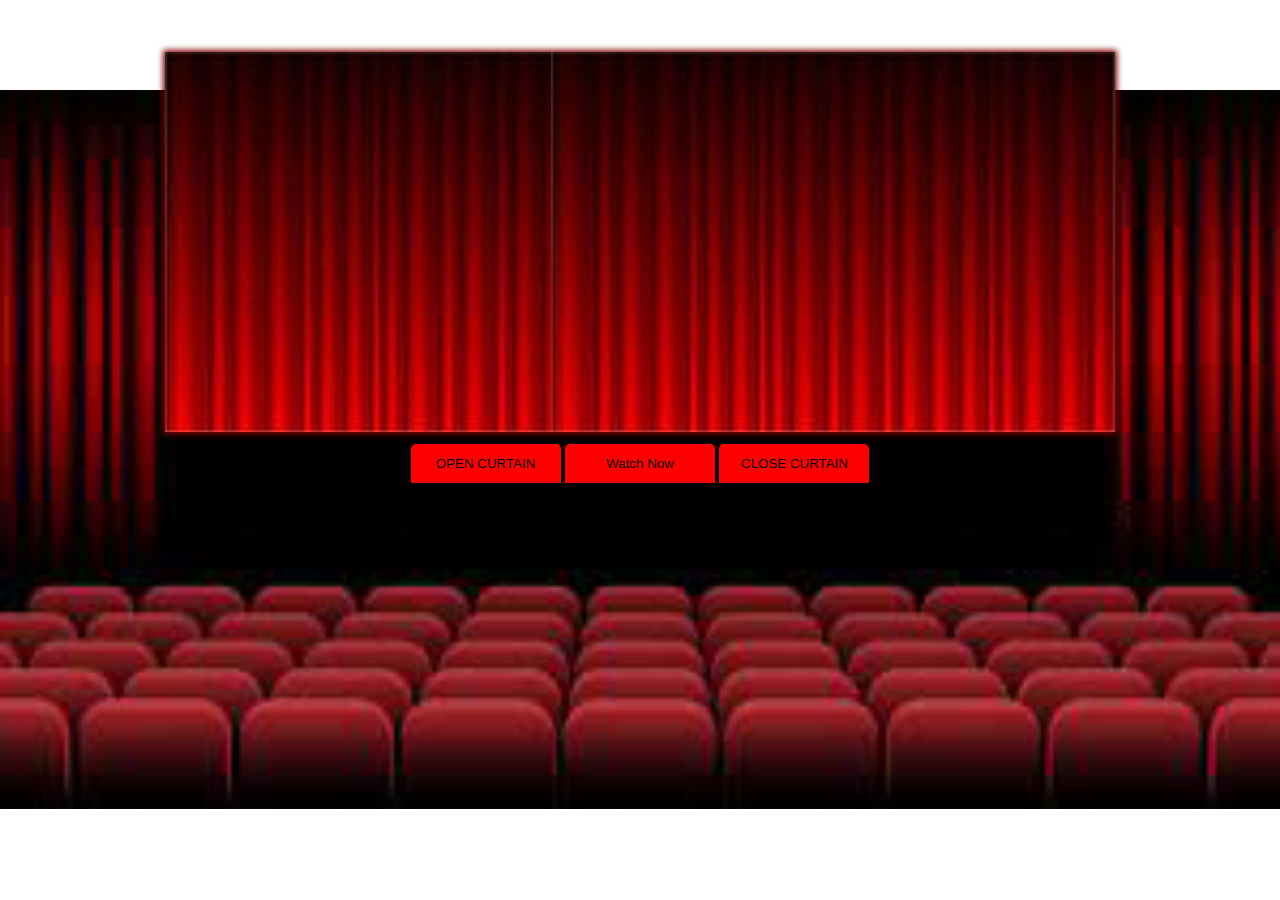
<file: index.html>
<html>
<head>
<style>
body
{
 text-align:center;
 width:100%;
 margin:0 auto;
 padding:0px;
 font-family:helvetica;
 background-image: url('theatre1.jpg');
 background-position:center;
 background-repeat: no-repeat;
background-size: 100%;  
margin-top: -10px;
}
#wrapper
{
 text-align:center;
 margin:0 auto;
 padding:0px;
 width:1000px;
}
#effect
{
 position:relative;	
 width:95%;
 height:380px;
 margin:auto;
 box-shadow:0px 0px 6px 2px #830000;
 margin-top:62px;
 background:rgb(17, 1, 1);
}
#effect h1
{
 line-height:8.1em;
 margin:auto;
 font-size:50px;
 color:#525252;
}
#curtain1
{
 top:0px;
 position:absolute;
 left:0px;
 height:380px;
}
#curtain2
{   
 top:0px;
 position:absolute;
 height:380px;
 right:0px;
}
#curtain_buttons input[type="button"]
{
 margin-top:50px;
 width:150px;
 height:45px;
 border-radius:5px;
 color:black;
 background-color:red;
 border:none;
 border-bottom:6px solid black;
}
</style>
<script src="https://ajax.googleapis.com/ajax/libs/jquery/3.2.1/jquery.min.js"></script>
<script type="text/javascript">
function open_curtain()
{
 $("#curtain1").animate({width:30},3000);
 $("#curtain2").animate({width:30},3000);
}
function close_curtain()
{
 $("#curtain1").animate({width:500},2500);
 $("#curtain2").animate({width:500},2500);
}
function myFunction() {
  location.replace("loginpage.html");
}
</script>
</head>
<body>
<div id="wrapper" >

<div id="effect">
 <img src="logo.png" style="margin-top: 50px ;">
 <img src="redcurtain.jpeg" id="curtain1">
 <img src="redcurtain.jpeg" id="curtain2">

<div id="curtain_buttons">
 <input type="button" value="OPEN CURTAIN" onclick="open_curtain();">
 <input type="button" value="Watch Now" onclick="myFunction();">
 <input type="button" value="CLOSE CURTAIN" onclick="close_curtain();">
</div>

</div>
</body>
</html>
</file>
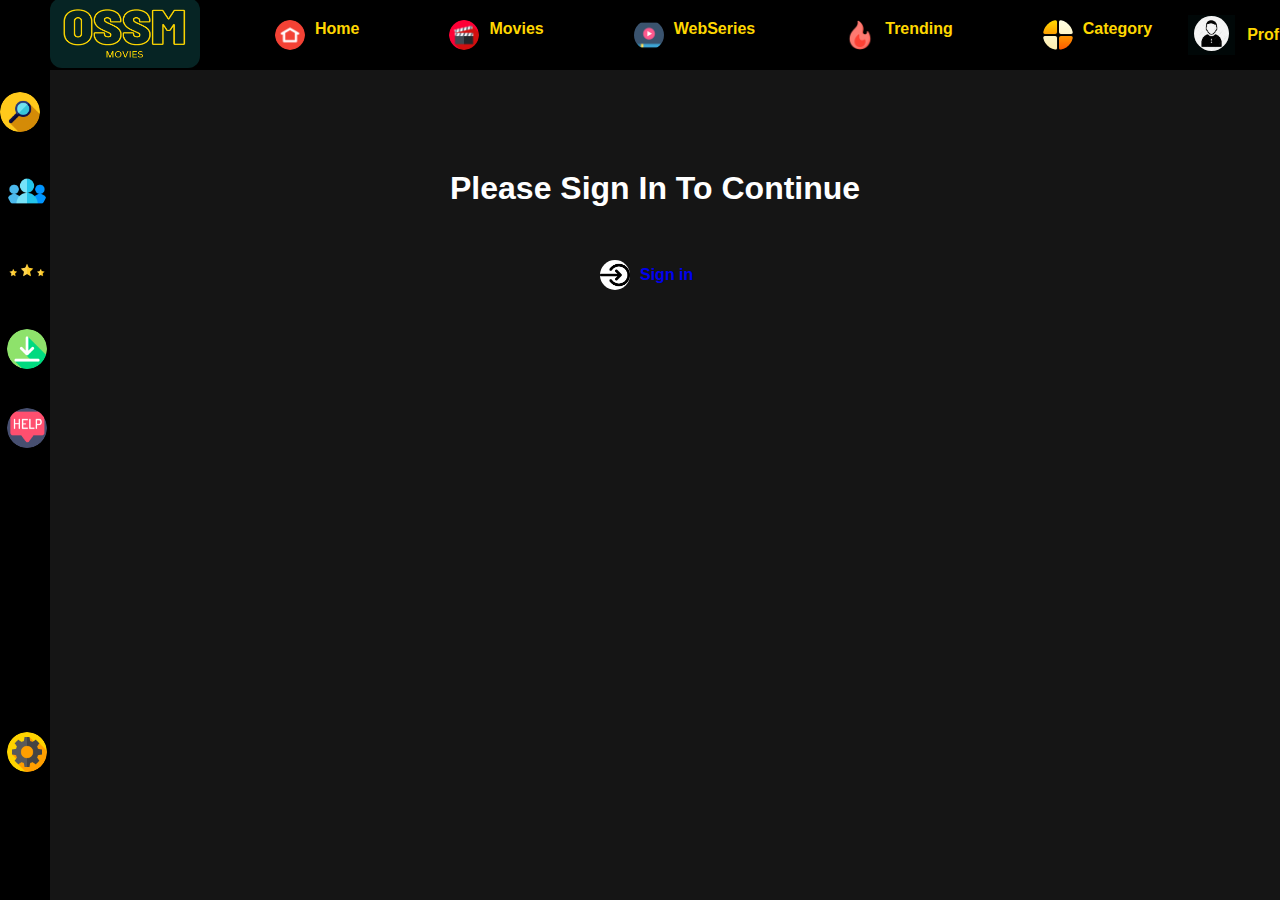
<file: aftersignoutviewpage.html>
<!DOCTYPE html>
<html lang="en">

<head>
    <meta charset="UTF-8">
    <meta http-equiv="X-UA-Compatible" content="IE=edge">
    <meta name="viewport" content="width=device-width, initial-scale=1.0">
    <link rel="stylesheet" href="App.css" />
    <script type="module" src="App.js">
    </script>
    <title>OSSM Movies</title>
    <link rel="stylesheet" href="https://cdnjs.cloudflare.com/ajax/libs/font-awesome/5.15.0/css/all.min.css"
        integrity="sha512-BnbUDfEUfV0Slx6TunuB042k9tuKe3xrD6q4mg5Ed72LTgzDIcLPxg6yI2gcMFRyomt+yJJxE+zJwNmxki6/RA=="
        crossorigin="anonymous" referrerpolicy="no-referrer" />
</head>

<body>
    <div class="navbar">
        <div class="navbar-container">
            <div class="logo-container">
                <img class="logo-pic" src="logo.png" alt="">
            </div>
            <div class="menu-container">
                <ul class="menu-list">
                    <li class="menu-container-item">
                        <img class="home" src="home.png" alt="">
                        <h4>Home</h4>
                    </li>
                    <li class="menu-container-item">
                        <img class="movie" src="clapperboard.png" alt="">
                        <h4>Movies</h4>
                    </li>
                    <li class="menu-container-item">
                        <img class="series" src="movie.png" alt="">
                        <h4>WebSeries</h4>
                    </li>
                    <li class="menu-container-item">
                        <img class="star" src="star (1).png" alt="">
                        <h4>Trending</h4>
                    </li>
                    <li class="menu-container-item">
                        <img class="category" src="menu.png" alt="">
                        <h4>Category</h4>
                    </li>

                </ul>
            </div>
            <div class="profile-container">
                <div class="logwrapper">
                    <div class="right-menu">
                        <button class="profilebtn"><img class="profile-pic" src="aso.jpg" alt=""></button>
                        <div class="drop-down-menu">
                            <button style="background:transparent ; outline:none" ; ><a href="profile.html">Profile</a></button>
                            <button style="background:transparent ; outline:none" ; ><a href="services.html">Services</a></button>
                          <button style="background:transparent ; outline:none" ; ><a href="index.html"></a>Sign-In</a></button>
                            <button style="background:transparent ; outline:none" ;><a href="contactus.html">Contact us</a></button>
                        </div>
                    </div>
                </div>

                <div class="profile-text">
                    <span>Profile</span>
                </div>
            </div>
        </div>
        <div class="sidebar">
            <div class="SearchBox">
                <input type="text" class="SearchText" placeholder="Type to Search..." ,style="margin-top:-10px">
                <img src="search.png" class="SearchBtn" style="margin-left: 0px; margin-top: -50px;">
            </div>
            <div class="sidebar-icon">
                <img class="icon" src="users.png" alt="">
                <img class="icon" src="star (2).png" alt="">
                <img class="icon" src="download (1).png" alt="">
                <img class="icon" src="help.png" alt="">

                <img class="setting-icon" src="settings.png" alt="">

            </div>
        </div>
    <div class="Sign-In-to-continue">
        <h1>
            Please Sign In To Continue
        </h1>
    </div>
    <div class="button" >
        <br>
        <br>
         <img class="movie" src="login.png" alt="" >
           <a href="loginpage.html"><h4>Sign in</h4></a> 
    </div>
    <style>
   .Sign-In-to-continue
   {
       margin-left: 450px;
       color:white;
       position: relative;
    margin-top:100px;
   }
   .button
   {
       color:white;
       margin-left:600px;
       size: 100px;
       margin-top: 50px;
       border-radius: 60px;
       scale: 100px;
       align-items: center;
        display:flex;
   }
   .button:hover
   {
    color: black;
  background-color: #FFD700;
  border-radius: 20px;
  padding: 0px 20px;
 width: max-content;
   }
    </style>
</body>
</file>
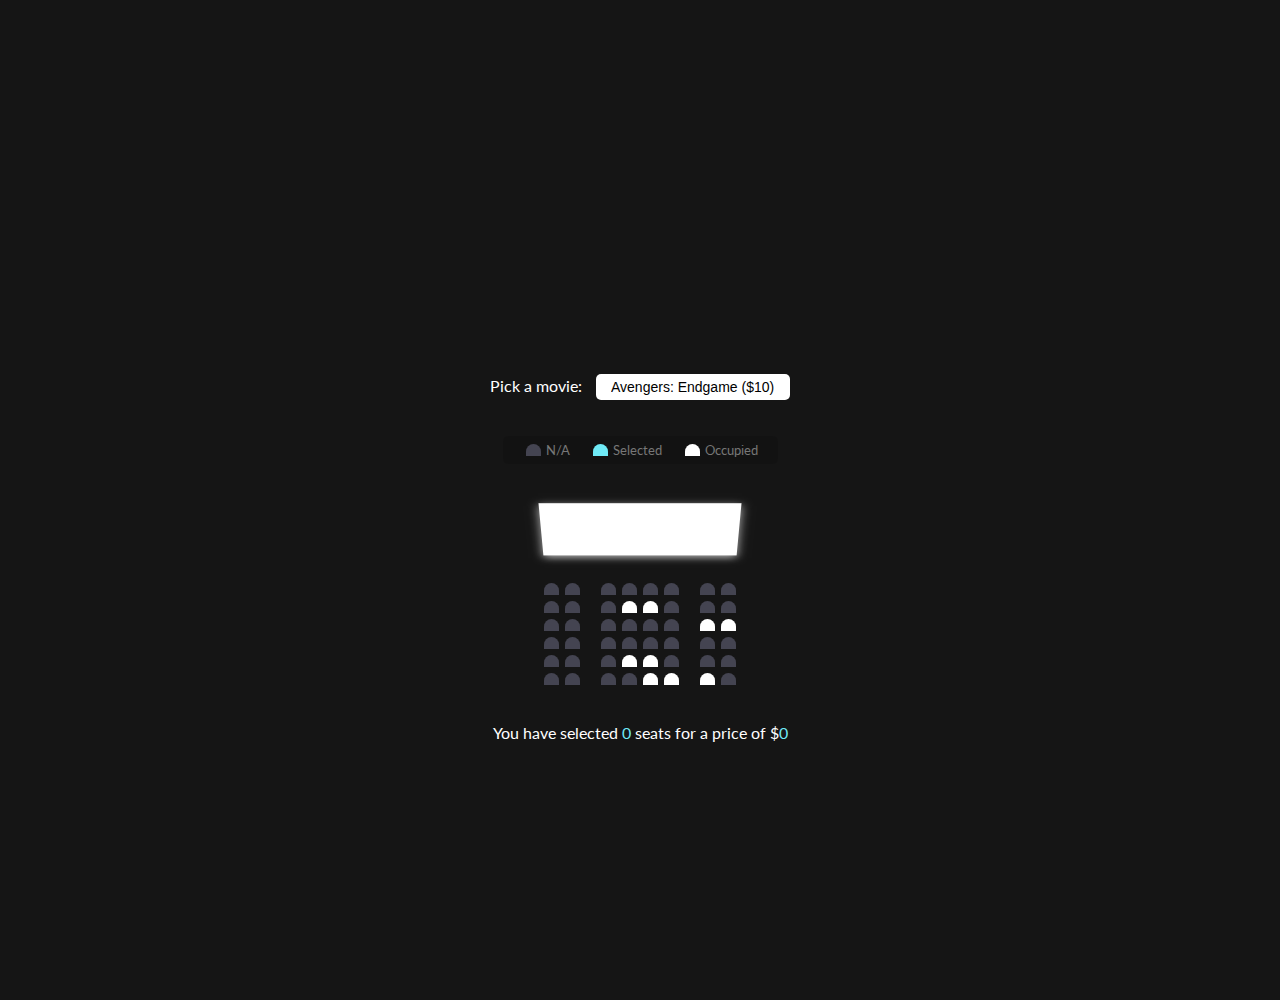
<file: bookingsite.html>
<!DOCTYPE html>
<html lang="en">
  <head>
    <meta charset="UTF-8" />
    <meta name="viewport" content="width=device-width, initial-scale=1.0" />
    <meta http-equiv="X-UA-Compatible" content="ie=edge" />
    <link rel="stylesheet" href="style1.css" />


    <title>Movie Seat Booking</title>
  </head>
   <body>
    <div class="movie-container">
      <label>Pick a movie:</label>
      <select id="movie">
        <option value="10">Avengers: Endgame ($10)</option>
        <option value="12">Joker ($12)</option>
        <option value="8">Toy Story 4 ($8)</option>
        <option value="9">The Lion King ($9)</option>
      </select>
    </div>

    <ul class="showcase">
      <li>
        <div class="seat"></div>
        <small>N/A</small>
      </li>
      <li>
        <div class="seat selected"></div>
        <small>Selected</small>
      </li>
      <li>
        <div class="seat occupied"></div>
        <small>Occupied</small>
      </li>
    </ul>

    <div class="container">
      <div class="screen"></div>

      <div class="row">
        <div class="seat"></div>
        <div class="seat"></div>
        <div class="seat"></div>
        <div class="seat"></div>
        <div class="seat"></div>
        <div class="seat"></div>
        <div class="seat"></div>
        <div class="seat"></div>
      </div>
      <div class="row">
        <div class="seat"></div>
        <div class="seat"></div>
        <div class="seat"></div>
        <div class="seat occupied"></div>
        <div class="seat occupied"></div>
        <div class="seat"></div>
        <div class="seat"></div>
        <div class="seat"></div>
      </div>
      <div class="row">
        <div class="seat"></div>
        <div class="seat"></div>
        <div class="seat"></div>
        <div class="seat"></div>
        <div class="seat"></div>
        <div class="seat"></div>
        <div class="seat occupied"></div>
        <div class="seat occupied"></div>
      </div>
      <div class="row">
        <div class="seat"></div>
        <div class="seat"></div>
        <div class="seat"></div>
        <div class="seat"></div>
        <div class="seat"></div>
        <div class="seat"></div>
        <div class="seat"></div>
        <div class="seat"></div>
      </div>
      <div class="row">
        <div class="seat"></div>
        <div class="seat"></div>
        <div class="seat"></div>
        <div class="seat occupied"></div>
        <div class="seat occupied"></div>
        <div class="seat"></div>
        <div class="seat"></div>
        <div class="seat"></div>
      </div>
      <div class="row">
        <div class="seat"></div>
        <div class="seat"></div>
        <div class="seat"></div>
        <div class="seat"></div>
        <div class="seat occupied"></div>
        <div class="seat occupied"></div>
        <div class="seat occupied"></div>
        <div class="seat"></div>
      </div>
    </div>

    <p class="text">
      You have selected <span id="count">0</span> seats for a price of $<span
        id="total"
        >0</span
      >
    </p>

    <script src="script.js"></script>
  </body>
</html>
</file>
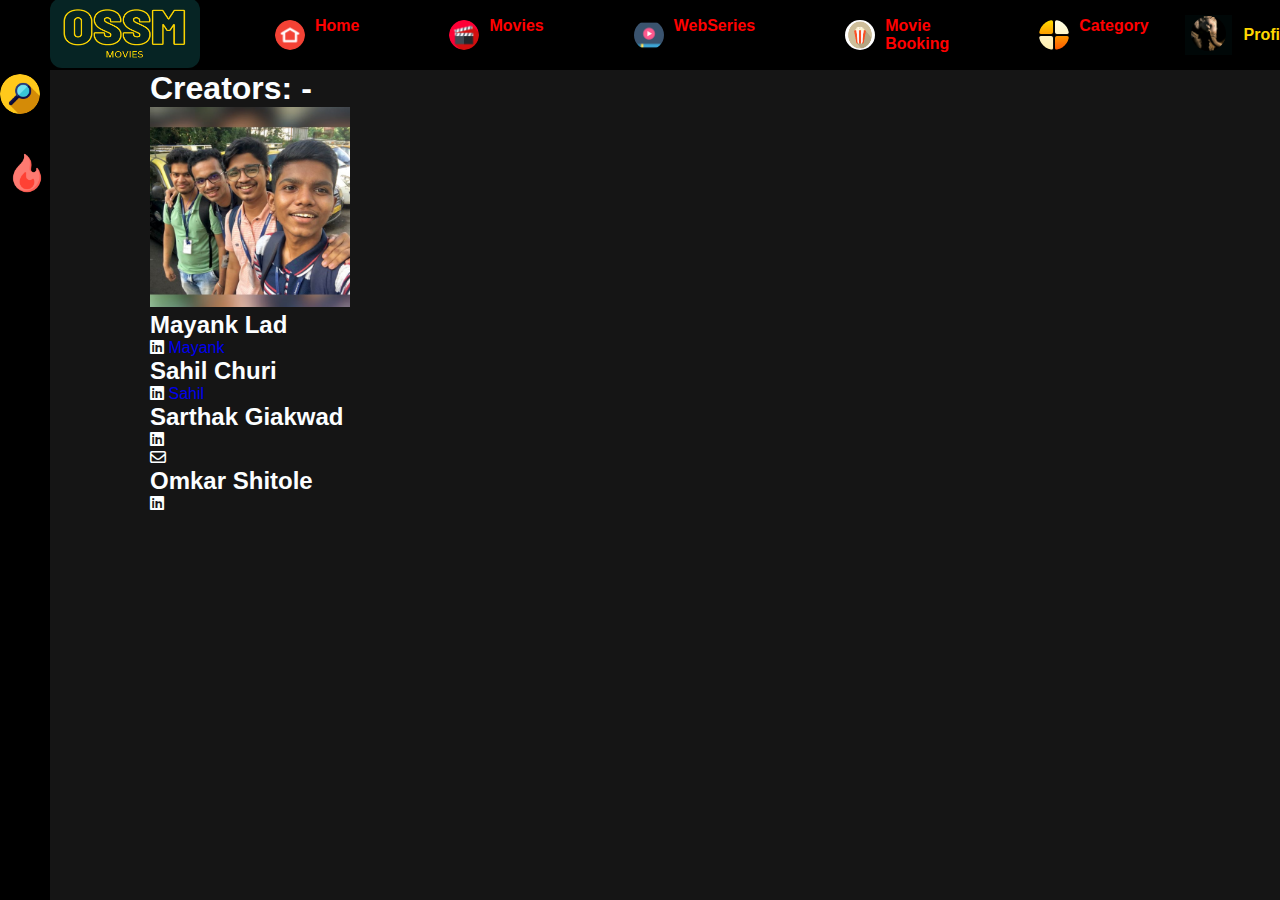
<file: contactus.html>
<!DOCTYPE html>
<html lang="en">

<head>
    <meta charset="UTF-8">
    <meta http-equiv="X-UA-Compatible" content="IE=edge">
    <meta name="viewport" content="width=device-width, initial-scale=1.0">
    <link rel="stylesheet" href="App.css" />
    <script type="module" src="App.js">
    </script>
    <script type="module" src="app1.js">
    </script>
    <title>OSSM Movies</title>
    <link rel="stylesheet" href="https://cdnjs.cloudflare.com/ajax/libs/font-awesome/5.15.0/css/all.min.css"
        integrity="sha512-BnbUDfEUfV0Slx6TunuB042k9tuKe3xrD6q4mg5Ed72LTgzDIcLPxg6yI2gcMFRyomt+yJJxE+zJwNmxki6/RA=="
        crossorigin="anonymous" referrerpolicy="no-referrer" />
        <link rel="stylesheet" href="https://cdnjs.cloudflare.com/ajax/libs/font-awesome/6.2.0/css/all.min.css">
</head>

<body>
    <div class="navbar">
        <div class="navbar-container">
            <div class="logo-container">
                <img class="logo-pic" src="logo.png" alt="">
            </div>
            <div class="menu-container">
                <ul class="menu-list">
                    <li class="menu-container-item">
                        <img class="home" src="home.png" alt="">
                        <a href="#movielisttitle" style="background:transparent;color:red;"><h4>Home</h4> </a>
                    </li>
                    <li class="menu-container-item">
                        <img class="movie" src="clapperboard.png" alt="">
                        <a href="#movie" style="background:transparent;color:red;"> <h4>Movies</h4></a>
                    </li>
                    <li class="menu-container-item">
                        <img class="series" src="movie.png" alt="">
                        <a href="#webseries"  style="background:transparent;color:red;"><h4>WebSeries</h4></a>
                    </li>
                    <li class="menu-container-item">
                        <img class="star" src="popcornzsz2.jpg" alt="">
                      <a href="bookingsite.html"style="background:transparent;color:red;"><h4>Movie Booking</h4></a>
                    </li>
                    <li class="menu-container-item">
                        <img class="category" src="menu.png" alt="">
                        <a href="https://www.imdb.com/feature/genre/" style="background:transparent; color: red; "><h4>Category</h4></a>
                    </li>

                </ul>
            </div>
            <div class="profile-container">
                <div class="logwrapper">
                    <div class="right-menu">
                        <button class="profilebtn"><img class="profile-pic" src="profile-pic.jpg" alt=""></button>
                        <div class="drop-down-menu">
                            <button style="background:transparent ; outline:none" ; ><a href="profile.html">Profile</a></button>
                            <button style="background:transparent ; outline:none" ; ><a href="services.html">Services</a></button>
                          <button style="background:transparent ; outline:none" ; ><a href="after_sign_out.html">Sign-Out</a></button>
                            <button style="background:transparent ; outline:none" ;><a href="#">Contact us</a></button>
                        </div>
                    </div>
                </div>

                <div class="profile-text">
                    <span>Profile</span>
                </div>
            </div>
        </div>
        <div class="sidebar">
                <div class="SearchBox"><a  href="searchpage.html">
                    <img src="search.png" class="SearchBtn" style="margin-left: 0px; margin-top: -50px;"></a>
                </div>
                <div class="sidebar-icon">
                    <a href="https://www.imdb.com/india/trending/"> <img class="icon" src="star (1).png" alt=""></a>
                    </div>
        </div>
    <div class="creators">
    <h1>
        Creators: -
    </h1>
    <img src="Screenshot_2022-10-23-17-57-14-86_6012fa4d4ddec268fc5c7112cbb265e7.jpg" style="height: 200px; width:200px ;" >
    <h2>
        Mayank Lad
    </h2>
    <i class="fa-brands fa-linkedin"></i> 
    <a href="https://www.linkedin.com/in/mayank-lad-51b63023a/">Mayank</a>
    <br>
    <h2>
        Sahil Churi
    </h2>
    <i class="fa-brands fa-linkedin"></i>
    <a href="https://www.linkedin.com/in/sahil-churi-4586b823a"> Sahil</a>
    <br>
    <h2>
        Sarthak Giakwad
    </h2>
    <i class="fa-brands fa-linkedin"></i> <br>
    <i class="fa-regular fa-envelope"></i>
    <h2>
        Omkar Shitole
    </h2>
    <i class="fa-brands fa-linkedin"></i> <br>
    
    </div>
</body>
</file>
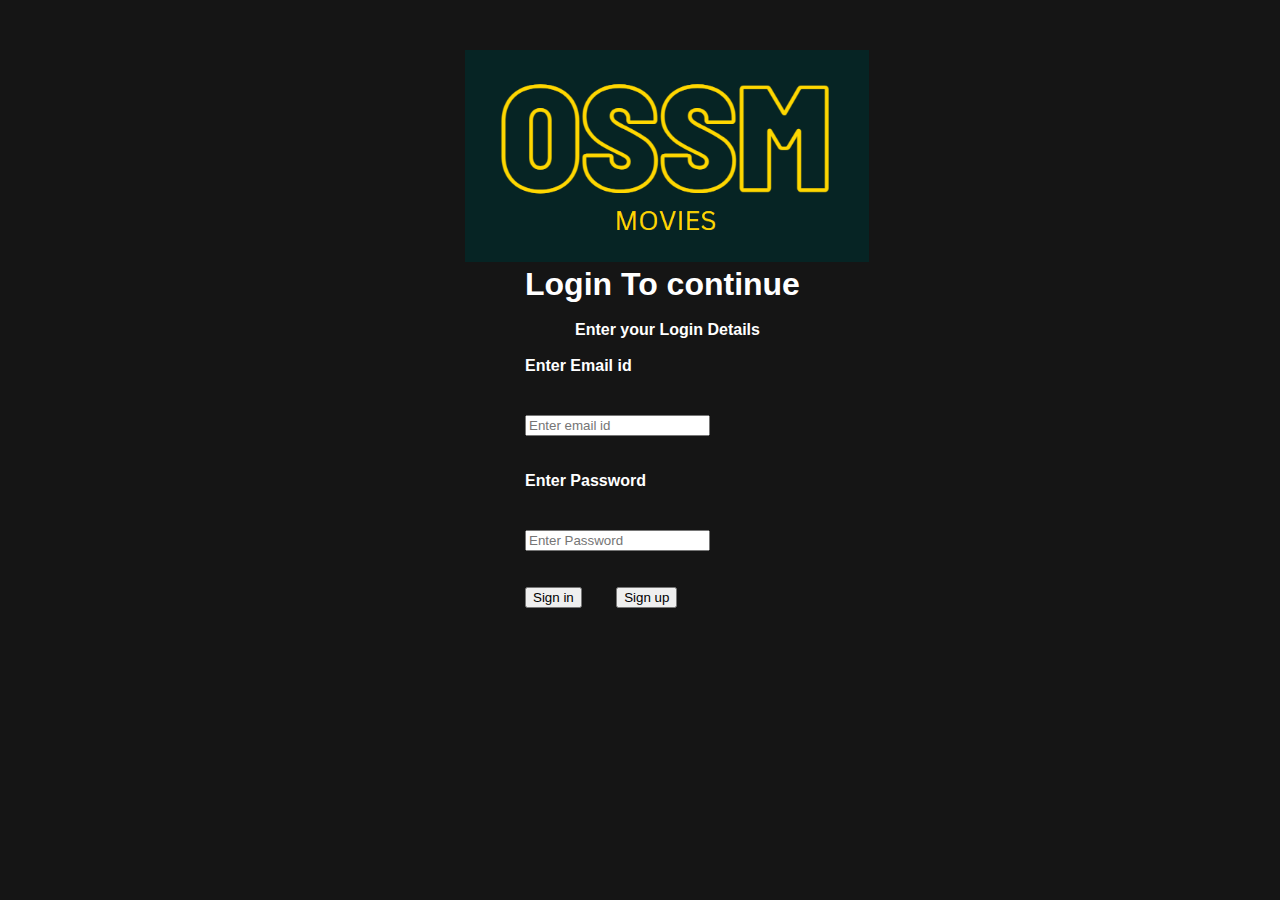
<file: loginpage.html>
<!DOCTYPE html>
<html lang="en">

<head>
    <meta charset="UTF-8">
    <meta http-equiv="X-UA-Compatible" content="IE=edge">
    <meta name="viewport" content="width=device-width, initial-scale=1.0">
    <link rel="stylesheet" href="App.css" />
    <script type="module" src="App.js">
    </script>
    <title>OSSM Movies</title>
    <link rel="stylesheet" href="https://cdnjs.cloudflare.com/ajax/libs/font-awesome/5.15.0/css/all.min.css"
        integrity="sha512-BnbUDfEUfV0Slx6TunuB042k9tuKe3xrD6q4mg5Ed72LTgzDIcLPxg6yI2gcMFRyomt+yJJxE+zJwNmxki6/RA=="
        crossorigin="anonymous" referrerpolicy="no-referrer" />
</head>
<body>
    <div class="Login_page" style="align-items:center;margin-left: 525px;margin-top: 150px;color: white ">
        <img src="logo.png" style="width:404px;margin-left:-60px;margin-top:-100px;">
        <h1>
           Login To continue
        </h1>
        <br>
        <h4 style="margin-left:50px ;">
        Enter your  Login Details
        <br>
        <br>
        </h4>
        <div class="logindetails"  style="display:flex ; display: inline;">
        <h4>
            Enter Email id 
                <div class="SearchBox">
                <input type="text" id="emailid" name="emailid" class="email id" placeholder="Enter email id" ,style="margin-top:-10px">
              
            <br>
            <br>
            <br>    
            Enter Password
            <div class="SearchBox">
                <input type="text" id="Password" name="Password" class="Password" placeholder="Enter Password" ,style="margin-top=-2    0px">
            
        </h4>
            <br>
            <br> 
      <a href="main.html"> <button >Sign in</button></a>
      
    </h4>
     <a href="registration.html" ><button style="margin-left:30px ;" >Sign up</button></a>
        </div>
    </div>

    </div>
</body>
</file>
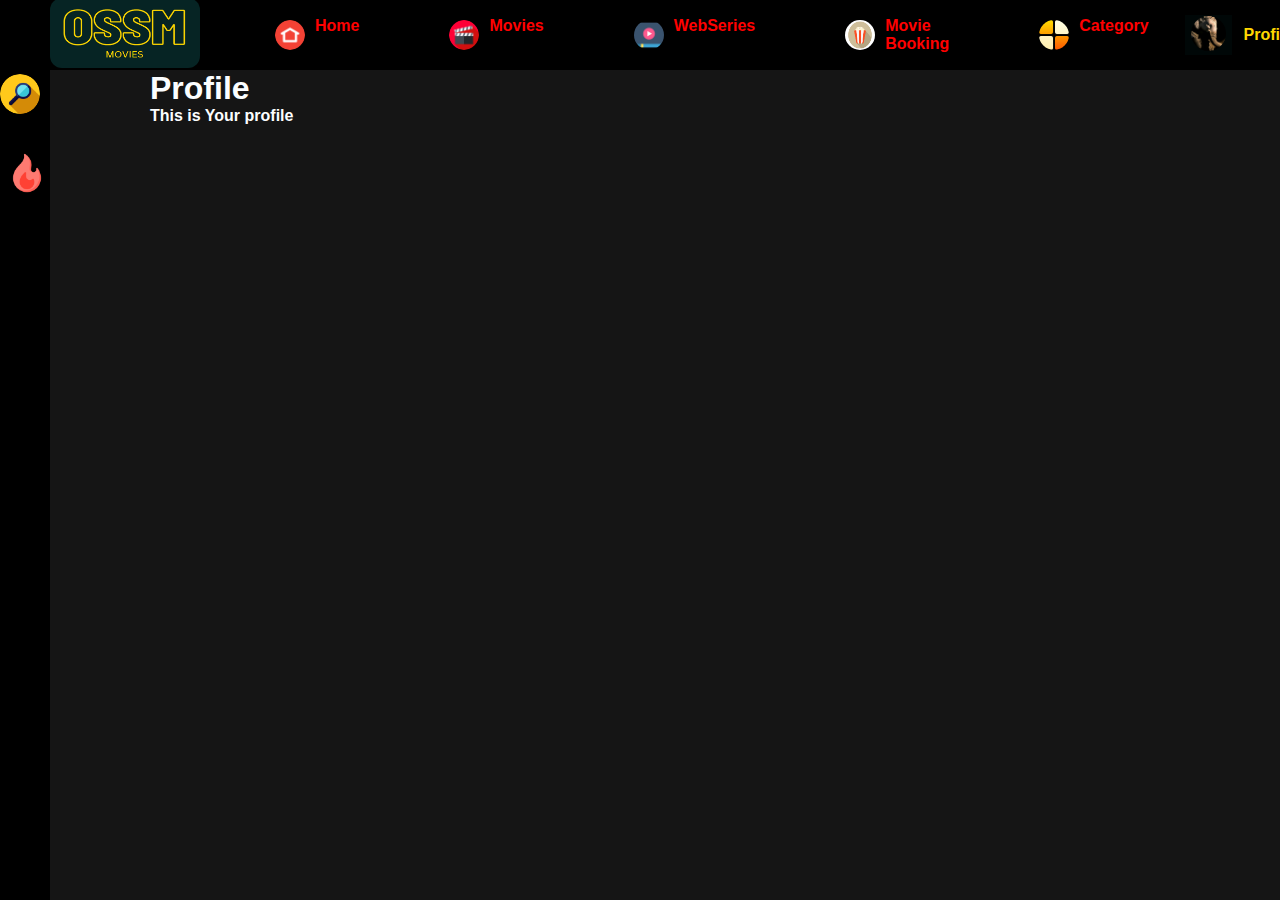
<file: profile.html>
<!DOCTYPE html>
<html lang="en">

<head>
    <meta charset="UTF-8">
    <meta http-equiv="X-UA-Compatible" content="IE=edge">
    <meta name="viewport" content="width=device-width, initial-scale=1.0">
    <link rel="stylesheet" href="App.css" />
    <script type="module" src="App.js">
    </script>
     <script type="module" src="app1.js">
    </script>
    <title>OSSM Movies</title>
    <link rel="stylesheet" href="https://cdnjs.cloudflare.com/ajax/libs/font-awesome/5.15.0/css/all.min.css"
        integrity="sha512-BnbUDfEUfV0Slx6TunuB042k9tuKe3xrD6q4mg5Ed72LTgzDIcLPxg6yI2gcMFRyomt+yJJxE+zJwNmxki6/RA=="
        crossorigin="anonymous" referrerpolicy="no-referrer" />
</head>

<body>
    <div class="navbar">
        <div class="navbar-container">
            <div class="logo-container">
                <img class="logo-pic" src="logo.png" alt="">
            </div>
            <div class="menu-container">
                <ul class="menu-list">
                    <li class="menu-container-item">
                        <img class="home" src="home.png" alt="">
                        <a href="#movielisttitle" style="background:transparent;color:red;"><h4>Home</h4> </a>
                    </li>
                    <li class="menu-container-item">
                        <img class="movie" src="clapperboard.png" alt="">
                        <a href="#movie" style="background:transparent;color:red;"> <h4>Movies</h4></a>
                    </li>
                    <li class="menu-container-item">
                        <img class="series" src="movie.png" alt="">
                        <a href="#webseries"  style="background:transparent;color:red;"><h4>WebSeries</h4></a>
                    </li>
                    <li class="menu-container-item">
                        <img class="star" src="popcornzsz2.jpg" alt="">
                      <a href="bookingsite.html"style="background:transparent;color:red;"><h4>Movie Booking</h4></a>
                    </li>
                    <li class="menu-container-item">
                        <img class="category" src="menu.png" alt="">
                        <a href="https://www.imdb.com/feature/genre/" style="background:transparent; color: red; "><h4>Category</h4></a>
                    </li>

                </ul>
            </div>
            <div class="profile-container">
                <div class="logwrapper">
                    <div class="right-menu">
                        <button class="profilebtn"><img class="profile-pic" src="profile-pic.jpg" alt=""></button>
                        <div class="drop-down-menu">
                            <button style="background:transparent ; outline:none" ; ><a href="profile.html">Profile</a></button>
                            <button style="background:transparent ; outline:none" ; ><a href="services.html">Services</a></button>
                          <button style="background:transparent ; outline:none" ; ><a href="after_sign_out.html">Sign-Out</a></button>
                            <button style="background:transparent ; outline:none" ;><a href="contactus.html">Contact us</a></button>
                        </div>
                    </div>
                </div>

                <div class="profile-text">
                    <span>Profile</span>
                </div>
            </div>
        </div>
        <div class="sidebar">
            <div class="SearchBox"><a  href="searchpage.html">
                <img src="search.png" class="SearchBtn" style="margin-left: 0px; margin-top: -50px;"></a>
             </div>
             <div class="sidebar-icon">
                <a href="https://www.imdb.com/india/trending/"> <img class="icon" src="star (1).png" alt=""></a>
                </div>
        </div>
        <div class="profile">
            <h1>
                Profile
            </h1>
            <h4>
                This is Your profile
            </h4>

        </div>
    </div>
</body>
</file>
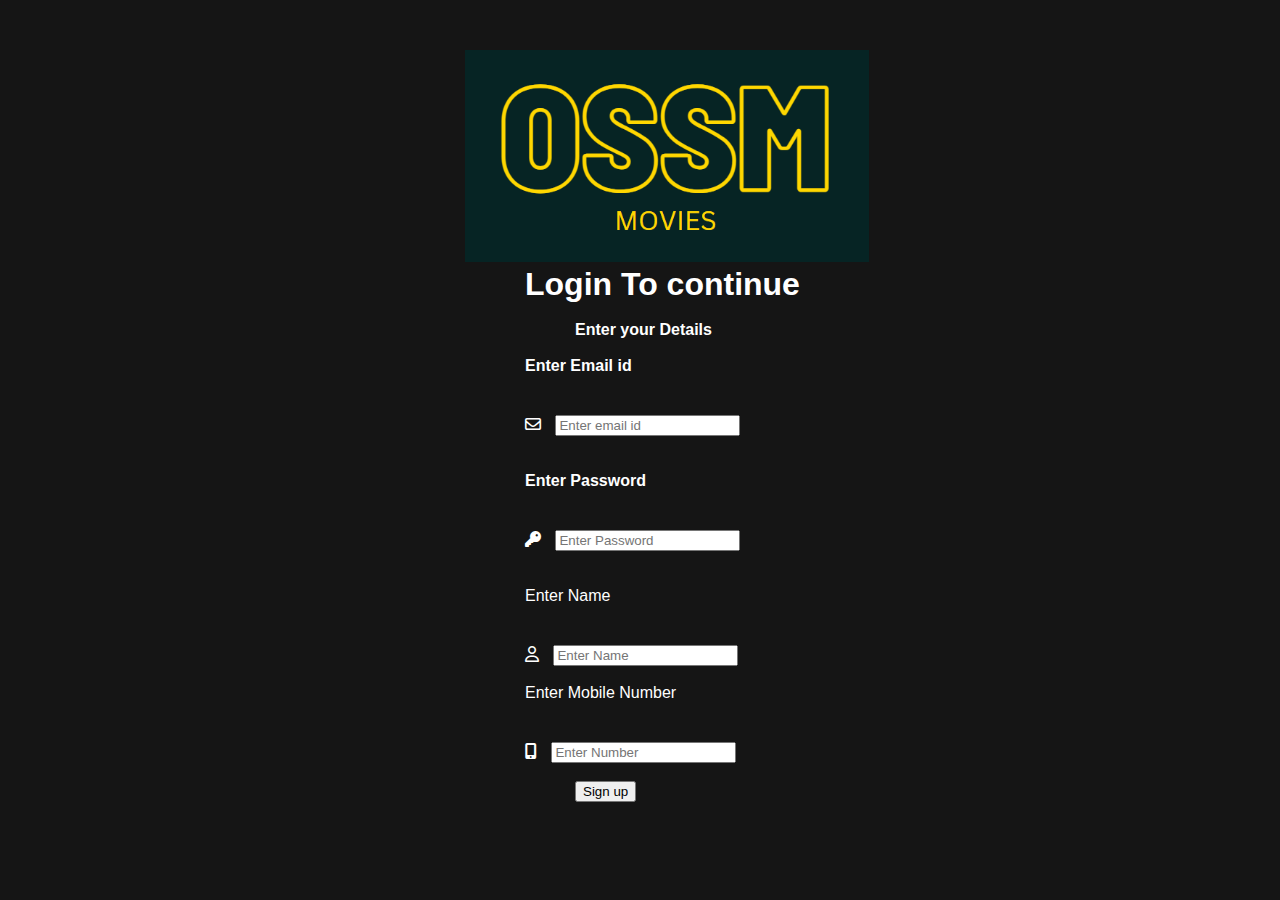
<file: registration.html>
<!DOCTYPE html>
<html lang="en">

<head>
    <meta charset="UTF-8">
    <meta http-equiv="X-UA-Compatible" content="IE=edge">
    <meta name="viewport" content="width=device-width, initial-scale=1.0">
    <link rel="stylesheet" href="App.css" />
    <script type="module" src="App.js">
    </script>
    <title>OSSM Movies</title>
    <link rel="stylesheet" href="https://cdnjs.cloudflare.com/ajax/libs/font-awesome/5.10.2/css/all.min.css"
        integrity="sha512-BnbUDfEUfV0Slx6TunuB042k9tuKe3xrD6q4mg5Ed72LTgzDIcLPxg6yI2gcMFRyomt+yJJxE+zJwNmxki6/RA=="
        crossorigin="anonymous" referrerpolicy="no-referrer" />
        <link rel="stylesheet" href="https://cdnjs.cloudflare.com/ajax/libs/font-awesome/6.2.0/css/all.min.css">
</head>
<div class="Login_page" style="align-items:center;margin-left: 525px;margin-top: 150px;color: white ">
    <img src="logo.png" style="width:404px;margin-left:-60px;margin-top:-100px;">
    <h1>
       Login To continue
    </h1>
    <br>
    <h4 style="margin-left:50px ;">
    Enter your Details
    <br>
    <br>
    </h4>
    <div class="logindetails"  style="display:flex ; display: inline;">
    <h4>
        Enter Email id 
            <div class="SearchBox">
                <i class="fa-regular fa-envelope" style="margin-right   :10px ;"></i>    <input type="text" id="emailid" name="emailid" class="email id" placeholder="Enter email id" ,style="margin-top:-10px">
          
        <br>
        <br>
        <br>    
        Enter Password
        <div class="SearchBox">
            <i class="fa-solid fa-key" style="margin-right:10px ;"></i>
             <input type="password" id="myinput" name="Password" class="Password" placeholder="Enter Password" ,style="margin-top=-2    0px">
            
    </h4>
        <br>
        <br> 
        Enter Name 
        <div class="SearchBox">
            <i class="fa-regular fa-user" style="margin-right:10px ;"></i>       <input type="text" id="Name" name="Name" class="Name" placeholder="Enter Name" ,style="margin-top=-2    0px">
        
    </h4>
        <br>
        <br>
        Enter Mobile Number
        <div class="SearchBox">
              <i class="fa-solid fa-mobile-screen-button" style="margin-right:10px ;"></i>    <input type="text" id="Number" name="Number" class="Number" placeholder="Enter Number" ,style="margin-top=-2    0px">
        
    </h4>
        <br>
        <br>
   <a href="Registrationsucess.html" ><button type="submit" style="margin-left:50px ;" >Sign up</button></a>
    </h4>
    </div>
</div>

</div>
 
</body>
</file>
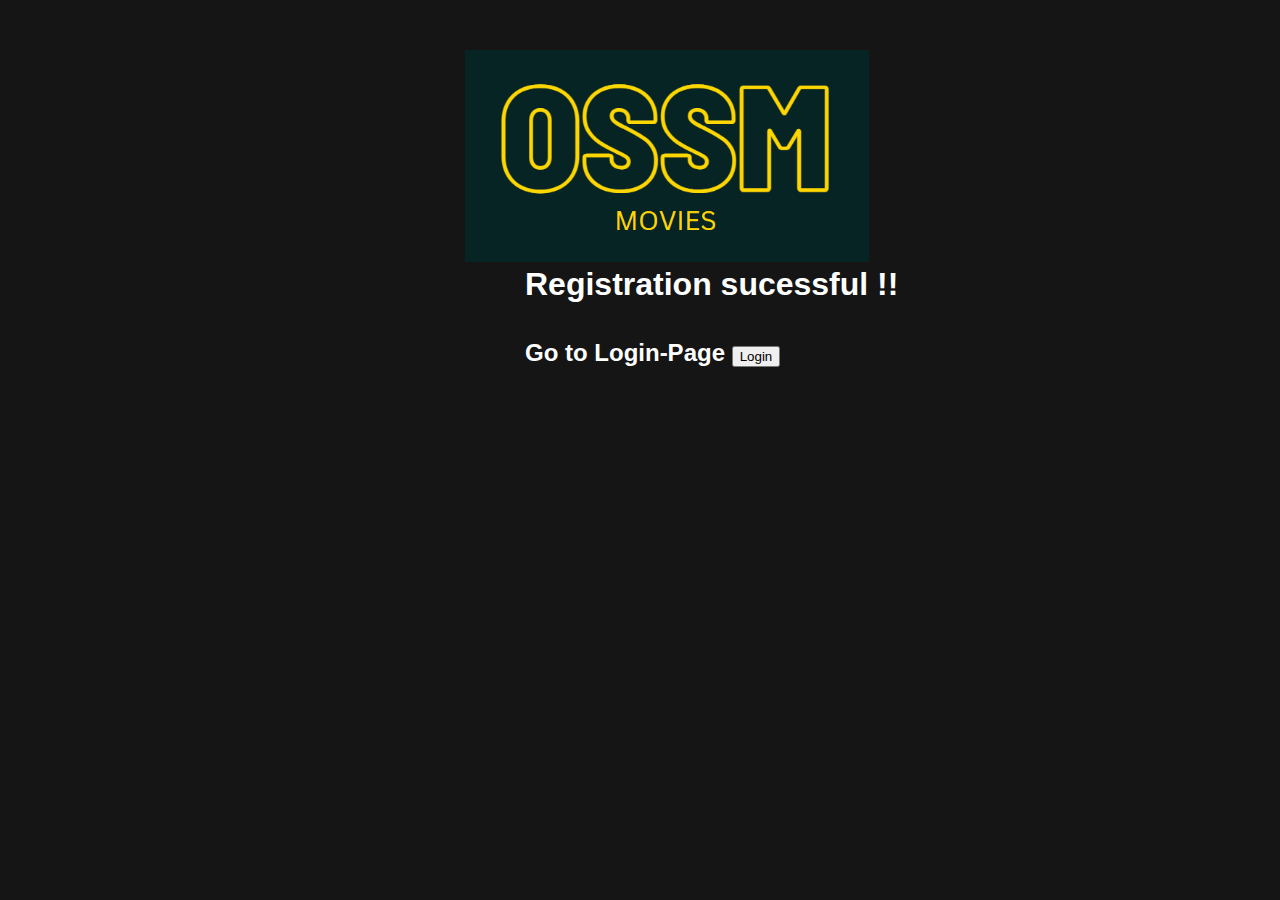
<file: Registrationsucess.html>
<!DOCTYPE html>
<html lang="en">

<head>
    <meta charset="UTF-8">
    <meta http-equiv="X-UA-Compatible" content="IE=edge">
    <meta name="viewport" content="width=device-width, initial-scale=1.0">
    <link rel="stylesheet" href="App.css" />
    <script type="module" src="App.js">
    </script>
    <title>OSSM Movies</title>
    <link rel="stylesheet" href="https://cdnjs.cloudflare.com/ajax/libs/font-awesome/5.10.2/css/all.min.css"
        integrity="sha512-BnbUDfEUfV0Slx6TunuB042k9tuKe3xrD6q4mg5Ed72LTgzDIcLPxg6yI2gcMFRyomt+yJJxE+zJwNmxki6/RA=="
        crossorigin="anonymous" referrerpolicy="no-referrer" />
        <link rel="stylesheet" href="https://cdnjs.cloudflare.com/ajax/libs/font-awesome/6.2.0/css/all.min.css">
</head>
<body>


<div class="Login_page" style="align-items:center;margin-left: 525px;margin-top: 150px;color: white ">
    <img src="logo.png" style="width:404px;margin-left:-60px;margin-top:-100px;">
    <h1>
        Registration sucessful !!
     </h1>
     <br>
     <br>
     <h2>
        Go to Login-Page
        <a href="loginpage.html"><button>Login</button></a>
     </h2>
</div>
</body>
</file>
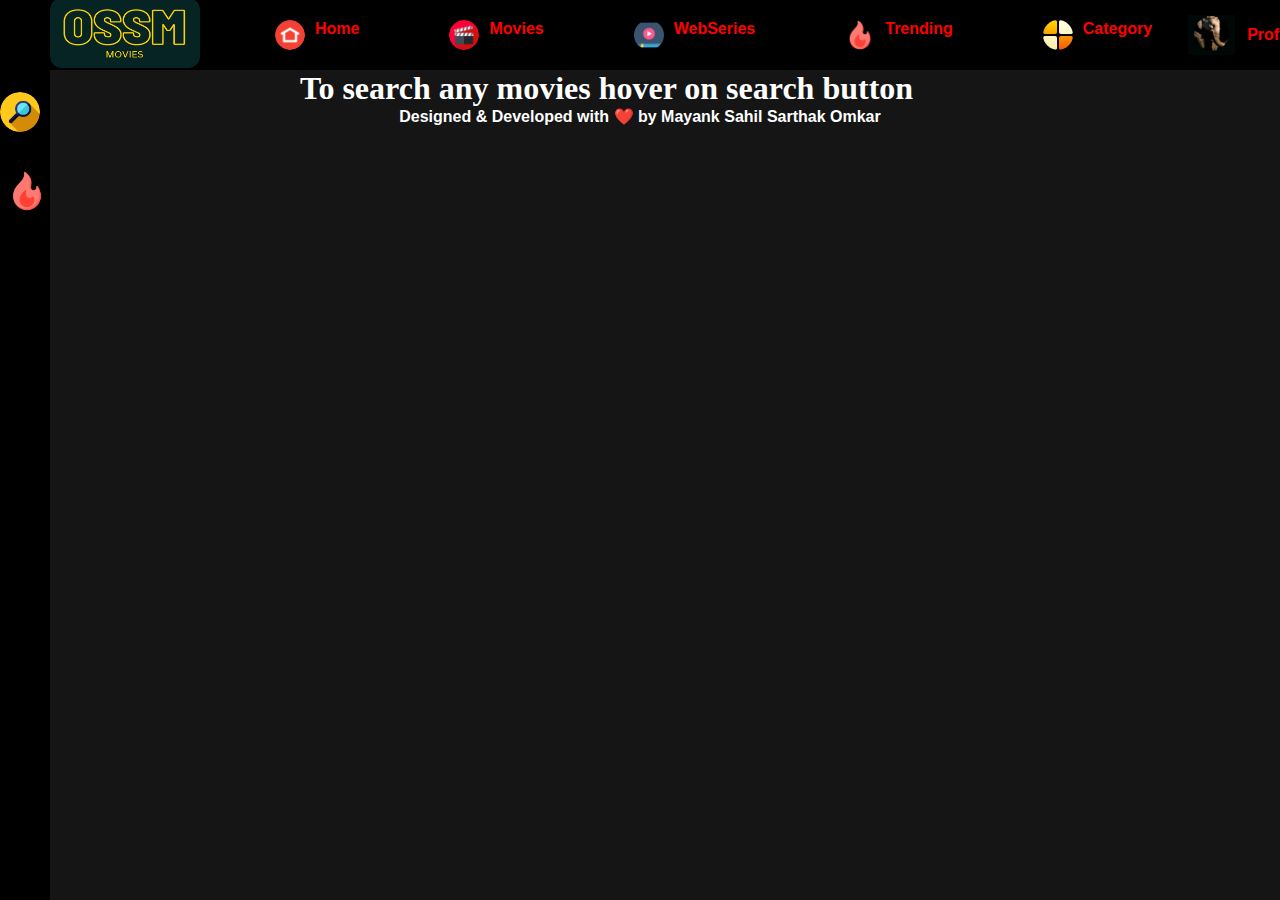
<file: searchpage.html>
<!DOCTYPE html>
<html lang="en">
  <head>
    <meta charset="UTF-8">
    <meta http-equiv="X-UA-Compatible" content="IE=edge">
    <meta name="viewport" content="width=device-width, initial-scale=1.0">
    <link rel="stylesheet" href="App.css" />
    <script type="module" src="App.js">
    </script>
     <script type="module" src="app1.js">
    </script>
    <title>OSSM Movies</title>
    <link rel="stylesheet" href="https://cdnjs.cloudflare.com/ajax/libs/font-awesome/5.15.0/css/all.min.css"
        integrity="sha512-BnbUDfEUfV0Slx6TunuB042k9tuKe3xrD6q4mg5Ed72LTgzDIcLPxg6yI2gcMFRyomt+yJJxE+zJwNmxki6/RA=="
        crossorigin="anonymous" referrerpolicy="no-referrer"/>
  </head>
    </header>
    <body>
        <div class="navbar">
            <div class="navbar-container">
                <div class="logo-container">
                    <img class="logo-pic" src="logo.png" alt="">
                </div>
                <div class="menu-container">
                    <ul class="menu-list">
                        <li class="menu-container-item">
                            <img class="home" src="home.png" alt="">
                            <a href="#movielisttitle" style="background:transparent;color:red;"><h4>Home</h4> </a>
                        </li>
                        <li class="menu-container-item">
                            <img class="movie" src="clapperboard.png" alt="">
                            <a href="#movie" style="background:transparent;color:red;"> <h4>Movies</h4></a>
                        </li>
                        <li class="menu-container-item">
                            <img class="series" src="movie.png" alt="">
                            <a href="#webseries"  style="background:transparent;color:red;"><h4>WebSeries</h4></a>
                        </li>
                        <li class="menu-container-item">
                            <img class="star" src="star (1).png" alt="">
                          <a href="https://www.imdb.com/india/trending/" target="_blank"style="background:transparent;color:red;"><h4>Trending</h4></a>
                        </li>
                        <li class="menu-container-item">
                            <img class="category" src="menu.png" alt="">
                            <a href="https://www.imdb.com/feature/genre/" style="background:transparent; color: red; "><h4>Category</h4></a>
                        </li>
    
                    </ul>
                </div>
                <div class="profile-container">
                    <div class="logwrapper">
                        <div class="right-menu">
                            <button class="profilebtn"><img class="profile-pic" src="profile-pic.jpg" alt=""></button>
                            <div class="drop-down-menu">
                                <button style="background:transparent; outline:0mm;" ><a href="profile.html">Profile</a></button>
                                <button style="background:transparent; outline:none;" ><a href="services.html">Services</a></button>
                              <button style="background:transparent; outline:none;" ><a href="after_sign_out.html">Sign-Out</a></button>
                                <button style="background:transparent; outline:none;"><a href="contactus.html">Contact us</a></button>
                            </div>
                        </div>
                    </div>
    
                    <div class="profile-text">
                        <span style="color: red;">Profile</span>
                    </div>
                </div>
            </div>
            <div class="sidebar">
                <form id="form"><div class="SearchBox">
                    <input type="text" id="search" class="SearchText" placeholder="Type to Search..." ,style="margin-top:-10px">
                   <img src="search.png" class="SearchBtn" style="margin-left: 0px; margin-top: -50px;">
                </form>
                </div>
                <div class="sidebar-icon">
                    <a href="https://www.imdb.com/india/trending/"> <img class="icon" src="star (1).png" alt=""></a>
                    </div>
            </div>
            <h1 style="font-family: cursive;color: white; margin-left: 300px;">To search any movies hover on search button</h1>
    <main id="main"></main>
    <h1 hidden id="recommendations-header" style="text-align: center; color: white;">
      Recommendations based on search results
    </h1>
    <div id="recommendations"></div>

    <div class="footer">
      <h4>Designed & Developed with &#10084;&#65039; by Mayank Sahil Sarthak Omkar</h4>
    </div>
  </body>
</html>
</file>
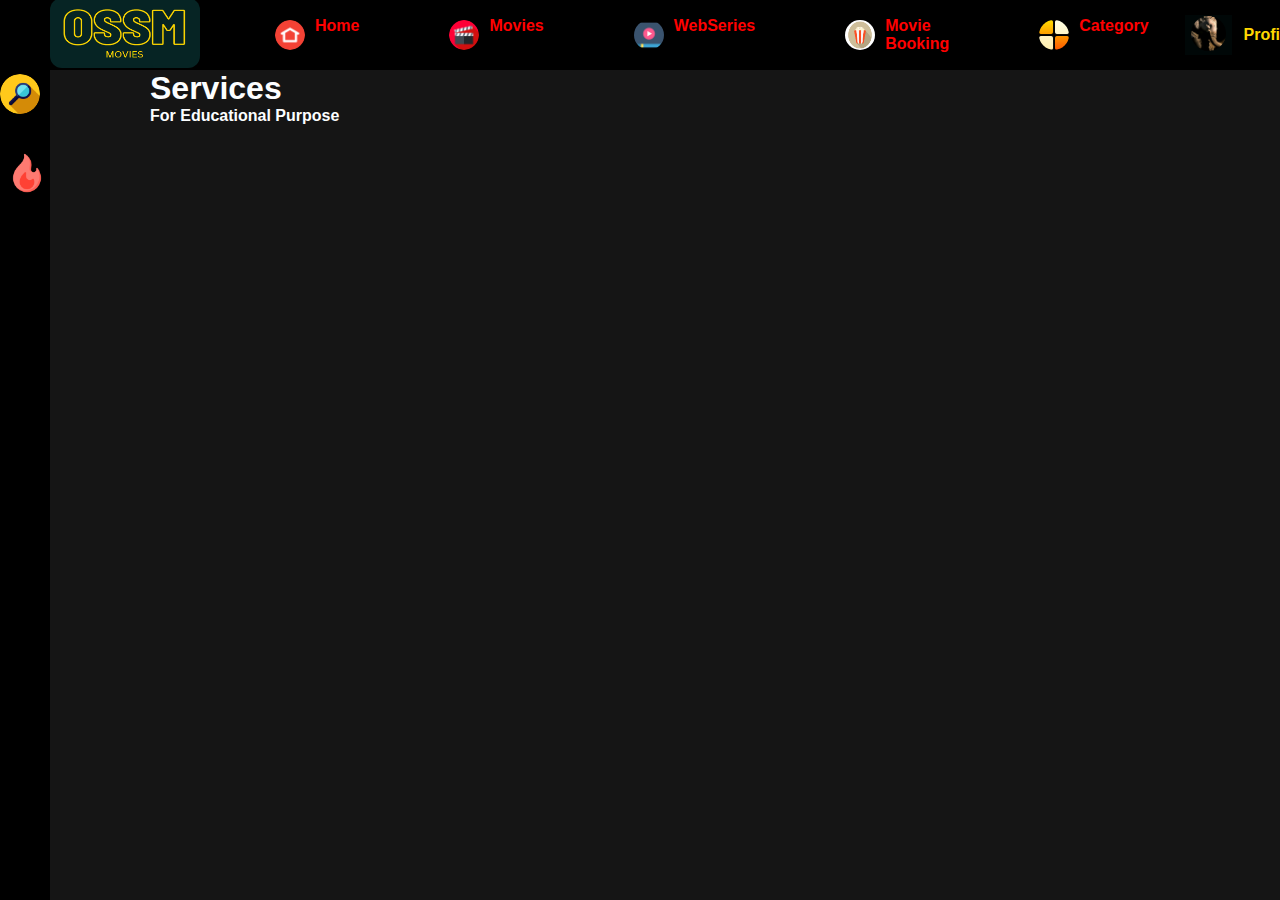
<file: services.html>
<!DOCTYPE html>
<html lang="en">

<head>
    <meta charset="UTF-8">
    <meta http-equiv="X-UA-Compatible" content="IE=edge">
    <meta name="viewport" content="width=device-width, initial-scale=1.0">
    <link rel="stylesheet" href="App.css" />
    <script type="module" src="App.js">
    </script>
     <script type="module" src="app1.js">
    </script>
    <title>OSSM Movies</title>
    <link rel="stylesheet" href="https://cdnjs.cloudflare.com/ajax/libs/font-awesome/5.15.0/css/all.min.css"
        integrity="sha512-BnbUDfEUfV0Slx6TunuB042k9tuKe3xrD6q4mg5Ed72LTgzDIcLPxg6yI2gcMFRyomt+yJJxE+zJwNmxki6/RA=="
        crossorigin="anonymous" referrerpolicy="no-referrer" />
</head>

<body>
    <div class="navbar">
        <div class="navbar-container">
            <div class="logo-container">
                <img class="logo-pic" src="logo.png" alt="">
            </div>
            <div class="menu-container">
                <ul class="menu-list">
                    <li class="menu-container-item">
                        <img class="home" src="home.png" alt="">
                        <a href="#movielisttitle" style="background:transparent;color:red;"><h4>Home</h4> </a>
                    </li>
                    <li class="menu-container-item">
                        <img class="movie" src="clapperboard.png" alt="">
                        <a href="#movie" style="background:transparent;color:red;"> <h4>Movies</h4></a>
                    </li>
                    <li class="menu-container-item">
                        <img class="series" src="movie.png" alt="">
                        <a href="#webseries"  style="background:transparent;color:red;"><h4>WebSeries</h4></a>
                    </li>
                    <li class="menu-container-item">
                        <img class="star" src="popcornzsz2.jpg" alt="">
                      <a href="bookingsite.html"style="background:transparent;color:red;"><h4>Movie Booking</h4></a>
                    </li>
                    <li class="menu-container-item">
                        <img class="category" src="menu.png" alt="">
                        <a href="https://www.imdb.com/feature/genre/" style="background:transparent; color: red; "><h4>Category</h4></a>
                    </li>

                </ul>
            </div>
            <div class="profile-container">
                <div class="logwrapper">
                    <div class="right-menu">
                        <button class="profilebtn"><img class="profile-pic" src="profile-pic.jpg" alt=""></button>
                        <div class="drop-down-menu">
                            <button style="background:transparent ; outline:none" ; ><a href="profile.html">Profile</a></button>
                            <button style="background:transparent ; outline:none" ; ><a href="services.html">Services</a></button>
                          <button style="background:transparent ; outline:none" ; ><a href="after_sign_out.html">Sign-Out</a></button>
                            <button style="background:transparent ; outline:none" ;><a href="contactus.html">Contact us</a></button>
                        </div>
                    </div>
                </div>

                <div class="profile-text">
                    <span>Profile</span>
                </div>
            </div>
        </div>
        <div class="sidebar">
            <div class="SearchBox"><a  href="searchpage.html">
                <img src="search.png" class="SearchBtn" style="margin-left: 0px; margin-top: -50px;"></a>
             </div>
             <div class="sidebar-icon">
                <a href="https://www.imdb.com/india/trending/"> <img class="icon" src="star (1).png" alt=""></a>
                </div>
        </div>
    <div class="Services">
        <h1>
            Services
        </h1>
        <h4>
            For Educational Purpose
        </h4>
    </div>
</body>
</file>
<file: App.css>
*
{
  margin: 0%;
}
::selection
{
  background: #ffb43a;
  color: #fcfeff;
}
html::-webkit-scrollbar{
  width: 0.5rem;
  background:transparent;

}
html::-webkit-scrollbar-thumb{
  background: orchid;
}
body{
  
   font-family: 'Segoe UI', Tahoma, Geneva, Verdana, sans-serif;
   background-color: #151515;

}

.navbar{
   width: 100%;
   height: 70px;
   background-color: black;
   position: sticky;
   
}
.container-fluid
{
  background-color: #151515;

}
.navbar-container
{
  display: flex;
  align-items: center;
  padding: 0 50px;
   height: 100%;
}

.logo-container
{
  flex: 1;  
}
.logo-pic
{
  width: 150px;
  height: 70px;
  border-radius: 12px;
}
.logwrapper
{
  width: 50px;
  margin: 0 auto;
}
.profilebtn
{
  cursor: pointer;
  border: 1px solid;
}
.right-menu
{
  position: relative;
  display: inline-block;
}
.drop-down-menu
{
  display: none;
  position:absolute;
  min-width: 158px;
  z-index: 1;
  margin-right: 20px;
  font-size: larger;
  
}
.drop-down-menu a{
  color: white;
  padding: 0px 16px;
  text-decoration: none;
  display: inline;
  margin-right: 10px;
  background-color:#050505 ;

}
.drop-down-menu:hover
{
  background-color:#050505;
  color: #fff;  
  font-family: 'Gill Sans', 'Gill Sans MT', Calibri, 'Trebuchet MS', sans-serif;
  font-size:xx-large;
  display: flex;

}
.right-menu:hover .drop-down-menu
{
  display:grid;
  background-color:#050505;

}
.right-menu:hover .profilebtn{
  background-color:#050505;

}
/*menu*/
.menu-container
{
  flex: 8;
  
}

.menu-list
{
  display: flex;
  list-style: none;
  color: #FFD700; 
  margin: -10px;
  /* margin-inline-start: 20px; */
}
.menu-container-item
{
  margin: 45px;
  font-weight: bold;
  display: flex;
}
.menu-container-item:hover
{
  color: black;
  background-color: #FFD700;
  border-radius: 20px;
  padding: 0px 22px;
  
}
.home
{
  width: 30px;
  height: 30px;
  border-radius: 50%;
  margin-right: 10px;
  align-self: center;
}
.star
{
  width: 30px;
  height: 30px;
  border-radius: 50%;
  margin-right: 10px;
  align-self: center;
}
.movie
{
  width: 30px;
  height: 30px;
  border-radius: 50%;
  margin-right: 10px;
  align-self: center;
}
.series
{
  width: 30px;
  height: 30px;
  border-radius: 50%;
  margin-right: 10px;
  align-self: center;
}
.category
{
  width: 30px;
  height: 30px;
  border-radius: 50%;
  margin-right: 10px;
  align-self: center;
}


.profile-container
{
  
  flex: 1;
  display: flex;
  align-items: center;
}
.profile-pic
{
  width: 35px;
  height: 35px;
  border-radius: 50%;
  object-fit: cover;
}
.profilebtn
{
  background-color:#000707;
}
.profile-text
{
  right: 0%;
  margin: 0 10px;
  font-family: 'Segoe UI', Tahoma, Geneva, Verdana, sans-serif;
  font-weight: bold;
  color: #FFD700;
}
.profile-arrow
{
  width: 20px;
  height: 20px;
  border-radius: 50%;
  object-fit: cover;
}


/*************/
.sidebar {
  width: 50px;
  height: 100%;
  background-color: black;
  position: fixed;
  top: 0;   
  align-items: center;
  padding-top: 60px;
}
a,
a:hover{
  text-decoration:blue;
}
.SearchBox
{
  position:relative;
  margin-top: 40px;

}
.SearchText
{
  width: 0rem; 
  border-radius: 2.5rem;
  border:none;
  outline: none;
  transition: all 0.2s linear;
  margin-left: 25px;
  margin-top: -4rem;
}
.SearchBtn
{
  width: 40px;
  height: 40px;
  margin-left: 50px;
  margin-top: -350px;
  align-self: center;
  border-radius: 50%;
  object-fit: cover;  

}
.SearchBtn:hover
{
  background-color: yellow;
  border-radius: 20%;   
  
}
.SearchBox:hover >.SearchText
{
    width: 12rem;
    height: 2.2rem;
    margin-left: 45px;
    
}
.icon
{
  width: 40px;
  height: 40px;
  margin-left: 7px;
  margin-top: 35px;
  align-self: center;
  border-radius: 50%;
  object-fit: cover;

}

.setting-icon
{
  width: 40px;
  height: 40px;
  margin-left: 7px;
  margin-top: 280px;
  align-self: center;
  border-radius: 50%;
  object-fit: cover;
}
.icon:hover
{
  background-color: yellow;
  border-radius: 20%;
}

/******************/


.homecontainer 
{
  background-color: #151515;
  min-height: calc(100vh - 70px);
}

.homedisplay
{
  margin-left: 55px;

}
.featuredmovie
{
 
  height: 70vh;
 
}
.featuredtitle
{
  width: 500px;
  margin-top: 50px;
  margin-left: 50px;
} 
.featureddes
{
  width: 400px;
  color: lightgray;
  margin-top: 50px;
  margin-left: 50px;
}

/***watch now button***/
.button-78 {
     margin-top: 50px;
     margin-left: 50px;
     align-items: center;
     appearance: none;
     background-clip: padding-box;
     background-color: initial;
     background-image: none;
     border-style: none;
     box-sizing: border-box;
     color: #fff;
     cursor: pointer;
     display: inline-block;
     flex-direction: row;
     flex-shrink: 0;
     font-family: Eina01,sans-serif;
     font-size: 16px;
     font-weight: 800;
     justify-content: center;
     line-height: 24px;
     
     min-height: 64px;
     outline: none;
     overflow: hidden;
     padding: 19px 26px;
     pointer-events: auto;
     position: relative;
     text-align: center;
     text-decoration: none;
     text-transform: none;
     user-select: none;
     -webkit-user-select: none;
     touch-action: manipulation;
     vertical-align: middle;
     width: auto;
     word-break: keep-all;
     z-index: 0;
   }
   
   @media (min-width: 768px) {
     .button-78 {
       padding: 19px 32px;
     }
   }
   
   .button-78:before,
   .button-78:after {
     border-radius: 80px;
     
   }
   /****BUTTON BORDER*/   
   .button-78:before {
     background-image: linear-gradient(92.83deg, #7308a5 0, #f93213 100%);
     content: "";
     display: block;
     height: 100%;
     left: 0;
     overflow: hidden;
     position: absolute;
     top: 0;
     width: 100%;
     z-index: -2;
   }
   /***button*/
   .button-78:after {
     background-color: initial;
     background-image: linear-gradient(#5d00ff  0, #ff0071 100%);
     bottom: 4px;
     content: "";
     display: block;
     left: 4px;
     overflow: hidden;
     position: absolute;
     right: 4px;
     top: 4px;
     transition: all 100ms ease-out;
     z-index: -1;
   }
   
   .button-78:hover:not(:disabled):before {
     background: linear-gradient(92.83deg, rgb(206, 77, 2) 0%, rgb(249, 58, 19) 100%);
   }
   
   .button-78:hover:not(:disabled):after {
     bottom: 0;
     left: 0;
     right: 0;
     top: 0;
     transition-timing-function: ease-in;
     opacity: 0;
   }
   
   .button-78:active:not(:disabled) {
     color: #ccc;
   }
   
   .button-78:active:not(:disabled):before {
     background-image: linear-gradient(0deg, rgba(0, 0, 0, .2), rgba(0, 0, 0, .2)), linear-gradient(92.83deg, #ff7426 0, #f93a13 100%);
   }
   
   .button-78:active:not(:disabled):after {
     background-image: linear-gradient(#541a0f 0, #0c0d0d 100%);
     bottom: 4px;
     left: 4px;
     right: 4px;
     top: 4px;
   }
   
   .button-78:disabled {
     cursor: default;
     opacity: .24;
   }
/****/

.movielistcontainer
{
  margin-left: 60px;
}
.movielist
{
  margin-top: 80px;
  display: flex;
  align-items: center;
  height: 300px;
  transform: translateX(0);
  transition: all 1s ease-in-out;
 
}
#movielisttitle
{
  color: white;
  font-family: 'Segoe UI', Tahoma, Geneva, Verdana, sans-serif;
  font-weight: bold;
}
.movielistwrapper
{
  position: relative;
  margin-bottom: 50px;
  overflow: hidden;

}
.movielistitem
{
  margin: 30px;
  transition: all 1s ease-in-out;
  position: relative;
  
}
.movielistitem:hover
{
  
  transform: scale(1.5);
  margin: 0 30px;
}
.movieitemimg
{
  width: 200px;
  height: 300px;
  object-fit:fill;
 
}
.movieitemtitle
{
  
  background: linear-gradient(92.83deg, #7308a5 0, #f93213 100%);
  padding: 0 10px;
  font-size: 32px;
  font-weight: bold;
  /* position: absolute; */
  margin-left: 15px;
  transition: all 1s ease-in-out;
  border-radius: 20px;
  opacity: 0;
}
.movieitemdes
{
  background:linear-gradient(92.83deg, #7308a5 0, #f93213 100%);
  border-radius: 10px;
  font-size: 15px;
  font-weight: bold;
  position: absolute;
  top: 100px;
  opacity: 0;
  width: 200px;
  transition: all 1s ease-in-out;
  height: 100px;
}

.movieitembutton {
  position: absolute;
  top: 160px;
  left: 0px;
  margin-top: 50px;
  margin-left: 50px;
  align-items: center;
  appearance: none;
  background-clip: padding-box;
  background-color: initial;
  background-image: none;
  border-style: none;
  box-sizing: border-box;
  color: #fff;
  cursor: pointer;
  display: inline-block;
  flex-direction: row;
  flex-shrink: 0;
  font-family: Eina01,sans-serif;
  font-size: 16px;
  font-weight: 800;
  justify-content: center;
  line-height: 24px;
  opacity: 0;
  min-height: 64px;
  outline: none;
  overflow: visible;
  padding: 19px 26px;
  pointer-events: auto;
  
  text-align: center;
  text-decoration: none;
  text-transform: none;
  user-select: none;
  -webkit-user-select: none;
  touch-action: manipulation;
  vertical-align: middle;
  width: auto;
  word-break: keep-all;
  z-index: 0;
}

@media (min-width: 768px) {
  .movieitembutton {
    padding: 19px 32px;
  }
}

.movieitembutton:before,
.movieitembutton:after {
  border-radius: 80px;
  
}
.arrow
{
  position:relative;
margin-right: 30px;
}

/****BUTTON BORDER*/   
.movieitembutton:before {
  background-image: linear-gradient(92.83deg, black 0, #151515 100%);
  content: "";
  display: block;
  height: 100%;
  left: 0;
  overflow: hidden;
  position: absolute;
  top: 0;
  width: 100%;
  z-index: -2;
}
/***button*/
.movieitembutton:after {
  background-color: initial;
  background-image: linear-gradient(#fff700  0, #ff0071 100%);
  bottom: 4px;
  content: "";
  display: block;
  left: 4px;
  overflow: hidden;
  position: absolute;
  right: 4px;
  top: 4px;
  transition: all 100ms ease-out;
  z-index: -1;
}

.movieitembutton:hover:not(:disabled):before {
  background: linear-gradient(92.83deg, rgb(206, 77, 2) 0%, rgb(249, 58, 19) 100%);
}

.movieitembutton:hover:not(:disabled):after {
  bottom: 0;
  left: 0;
  right: 0;
  top: 0;
  transition-timing-function: ease-in;
  opacity: 0;
}

.movieitembutton:active:not(:disabled) {
  color: #ccc;
}

.movieitembutton:active:not(:disabled):before {
  background-image: linear-gradient(0deg, rgba(0, 0, 0, .2), rgba(0, 0, 0, .2)), linear-gradient(92.83deg, #ff7426 0, #f93a13 100%);
}

.movieitembutton:active:not(:disabled):after {
  background-image: linear-gradient(#541a0f 0, #0c0d0d 100%);
  bottom: 4px;
  left: 4px;
  right: 4px;
  top: 4px;
}

.movieitembutton:disabled {
  cursor: default;
  opacity: .24;
}


.movielistitem:hover .movieitemdes
{
  opacity: 80%;
}
.movielistitem:hover .movieitembutton,.movielistitem:hover .movieitemtitle
{
  opacity: 1;
}
.arrow
{
  width:50px;
  height: 50px;
  position: absolute;
  top: 100px;
  cursor: pointer;
  opacity: 0.5;
  right: 0;
}
.App
{
  margin-top: 100px;
}


@media only screen and (max-width: 940px)
{
  .menu-container-item{
    display:none;
  }
}
.t1
{
  color: #fff;
  align-self: center;
  margin-left:300px;
  font-family: 'Gill Sans', 'Gill Sans MT', Calibri, 'Trebuchet MS', sans-serif;
}
.description-title
{
  color: #fff;
  margin-left:100px;
  font-family: 'Gill Sans', 'Gill Sans MT', Calibri, 'Trebuchet MS', sans-serif;
  font-weight: 100;
}
.description
{
  color: #fff;
  align-self: center;
  margin-left:100px;
  font-weight: 100;
  font-family: 'Gill Sans', 'Gill Sans MT', Calibri, 'Trebuchet MS', sans-serif;
}
.star5{
height: 40px;
width:80px;
margin-left: 300px;
}
.play-btn
{
  background-color: transparent;
  height: 30px;
  width: 30px;
  margin-left: 300px;
}
.playbutton
{
  margin-left: 100px;
}
.play-container
{
  position: relative;
  min-height: 540px;
  margin-top: 5rem !important
}
.play-img
{
position:absolute;
width: 100%;
height: 100%;
object-fit:cover ;
object-position:center;
z-index: -1;
}
.play-text
{
  color: #fff;
  position:absolute;
  bottom: 0;
  left: 0;
  margin-left: 20px;
  width: 100%;
  height: 100%;
  display: flex;
  flex-direction: column;
  justify-content: flex-end;
  padding: 40px;
}
.play-text h2{
  font-size: 1.5rem;
  font-weight: 600;
}
.Ratings{
 display: flex;
 align-items:center;
 column-gap: 2px;
 font-size: 1.1rem;
 color: var(--maincolor);
 margin-top: 4px;
}
.play-movie
{
  position: absolute;
  bottom: 18rem;
  right: 10rem;
  display: flex !important;
  align-items:center;
  justify-content: center;
  width: 45px;
  height: 45px;
  border-radius: 15%;
 background-color: #FFD700;
 font-size: 24px;
 animation: animate 2s linear infinite;
}
@keyframes animate 
{
 0%{
  box-shadow: 0 0 0 0 rgb(255,180,58,0.7);

 }  
40%{
 box-shadow: 0 0 0 50px rgb(255,193,7,0);

 } 
 80%{
  box-shadow: 0 0 0 50px rgb(255,180,58,0.7);

 }
 100%{
  box-shadow: 0 0 0 rgb(255,180,58,0.7);

 }       
}
.video-container
{
  position: fixed;
  top: 0;
  left: 0;
  display: none;
  align-items: center;
  justify-content: center;
  width:100%;
  height: 100vh;
  background: hsl(234 10% 20%/60%);
  z-index: 400;
}
.video-container.show-video
{
  display: flex;
}
.video-box
{
  position: relative;
  width: 82%;
}
.video-box #myvideo{
  width: 100%;
  aspect-ratio: 16/9;

}
.closevideo
{
  position:absolute;
  top: -10px;
  right: 0;
  font-size: 40px;

}
.download
{
  max-width: 800px;
  width: 1005;
  margin: auto;
  display: grid;
  justify-content: center;
  margin-top:2rem ;
}
.download-title
{
    text-align: center;
    font-size: 1.4rem;
    font-weight: 500;
    margin: 1.6rem 0;
    color: #ccc;
}
.Download-Links
{
display: grid;
grid-template-columns:repeat(3,1fr);   
gap: 10px;
margin-bottom: -2rem;
}
.Download-Links a{
  text-align: center;
  background-color: #fff700;
  padding: 12px 24px;
  color:red;
  letter-spacing: 1px;
  font-weight: 500;
}
.Download-Links a:hover{
  background:#5d00ff;
}
.creators
{
  margin-left: 150px;
  color: #fcfeff;
}
.Services
{
  margin-left: 150px;
  color: #fcfeff;
}
.profile{
  margin-left: 150px;
  color: #fcfeff; 
}

main,
#recommendations {
  display: flex;
  flex-wrap: wrap;
  justify-content: center;
  flex-direction: column;
}
.movie1 {
  width: 300px;
  height: 520px;
  margin: 1rem;
  border-radius: 3px;
  box-shadow: 0.2px 4px 5px rgba(0, 0, 0, 1);
  position: relative;
  overflow: hidden;
  margin-left: 500px;
}
.movie1 img {
  width: 100%;
}
.movie-info {
  color: #eee;
  display: flex;
  align-items: center;
  justify-content: space-between;
  padding: 0.5rem 1rem 1rem;
  letter-spacing: 0.5px;
}
.movie-info h3 {
  margin-top: 0;
}
.movie-info span {
  background-color: var(--primary-color);
  padding: 0.25rem 0.5rem;
  border-radius: 3px;
  font-weight: bold;
}
.movie-info span.green {
  color: lightgreen;
}
.movie-info span.orange {
  color: orange;
}
.movie-info span.red {
  color: red;
}
.overview {
  position: absolute;
  left: 0;
  right: 0;
  bottom: 0;
  background-color: #fff;
  padding: 1rem;
  max-height: 100%;
  transform: translateY(101%);
  transition: transform 0.3s ease-in-out;
}
.movie1:hover .overview {
  transform: translateY(0);
}
.SearchBox
{
  border: radius 5rem;  ;
}
.eye
{
  position: absolute;

}
#hid1
{
  display: none;
}
.footer h4 {
  color: white;
  text-align: center;
}
</file>
<file: style1.css>
@import url('https://fonts.googleapis.com/css?family=Lato&display=swap');

* {
  box-sizing: border-box;
}

body {
  background-color: #151515;
  color: #fff;
  display: flex;
  flex-direction: column;
  align-items: center;
  justify-content: center;
  height: 100vh;
  font-family: 'Lato', sans-serif;
  margin: 0;
  margin-top: 100px;
}
.movie-container {
  margin: 20px 0;
}

.movie-container select {
  background-color: #fff;
  border: 0;
  border-radius: 5px;
  font-size: 14px;
  margin-left: 10px;
  padding: 5px 15px 5px 15px;
  -moz-appearance: none;
  -webkit-appearance: none;
  appearance: none;
}

.container {
  perspective: 1000px;
  margin-bottom: 30px;
}

.seat {
  background-color: #444451;
  height: 12px;
  width: 15px;
  margin: 3px;
  border-top-left-radius: 10px;
  border-top-right-radius: 10px;
}

.seat.selected {
  background-color: #6feaf6;
}

.seat.occupied {
  background-color: #fff;
}

.seat:nth-of-type(2) {
  margin-right: 18px;
}

.seat:nth-last-of-type(2) {
  margin-left: 18px;
}

.seat:not(.occupied):hover {
  cursor: pointer;
  transform: scale(1.2);
}

.showcase .seat:not(.occupied):hover {
  cursor: default;
  transform: scale(1);
}

.showcase {
  background: rgba(0, 0, 0, 0.1);
  padding: 5px 10px;
  border-radius: 5px;
  color: #777;
  list-style-type: none;
  display: flex;
  justify-content: space-between;
}

.showcase li {
  display: flex;
  align-items: center;
  justify-content: center;
  margin: 0 10px;
}

.showcase li small {
  margin-left: 2px;
}

.row {
  display: flex;
}

.screen {
  background-color: #fff;
  height: 70px;
  width: 100%;
  margin: 15px 0;
  transform: rotateX(-45deg);
  box-shadow: 0 3px 10px rgba(255, 255, 255, 0.7);
}

p.text {
  margin: 5px 0;
}

p.text span {
  color: #6feaf6;
}
</file>
